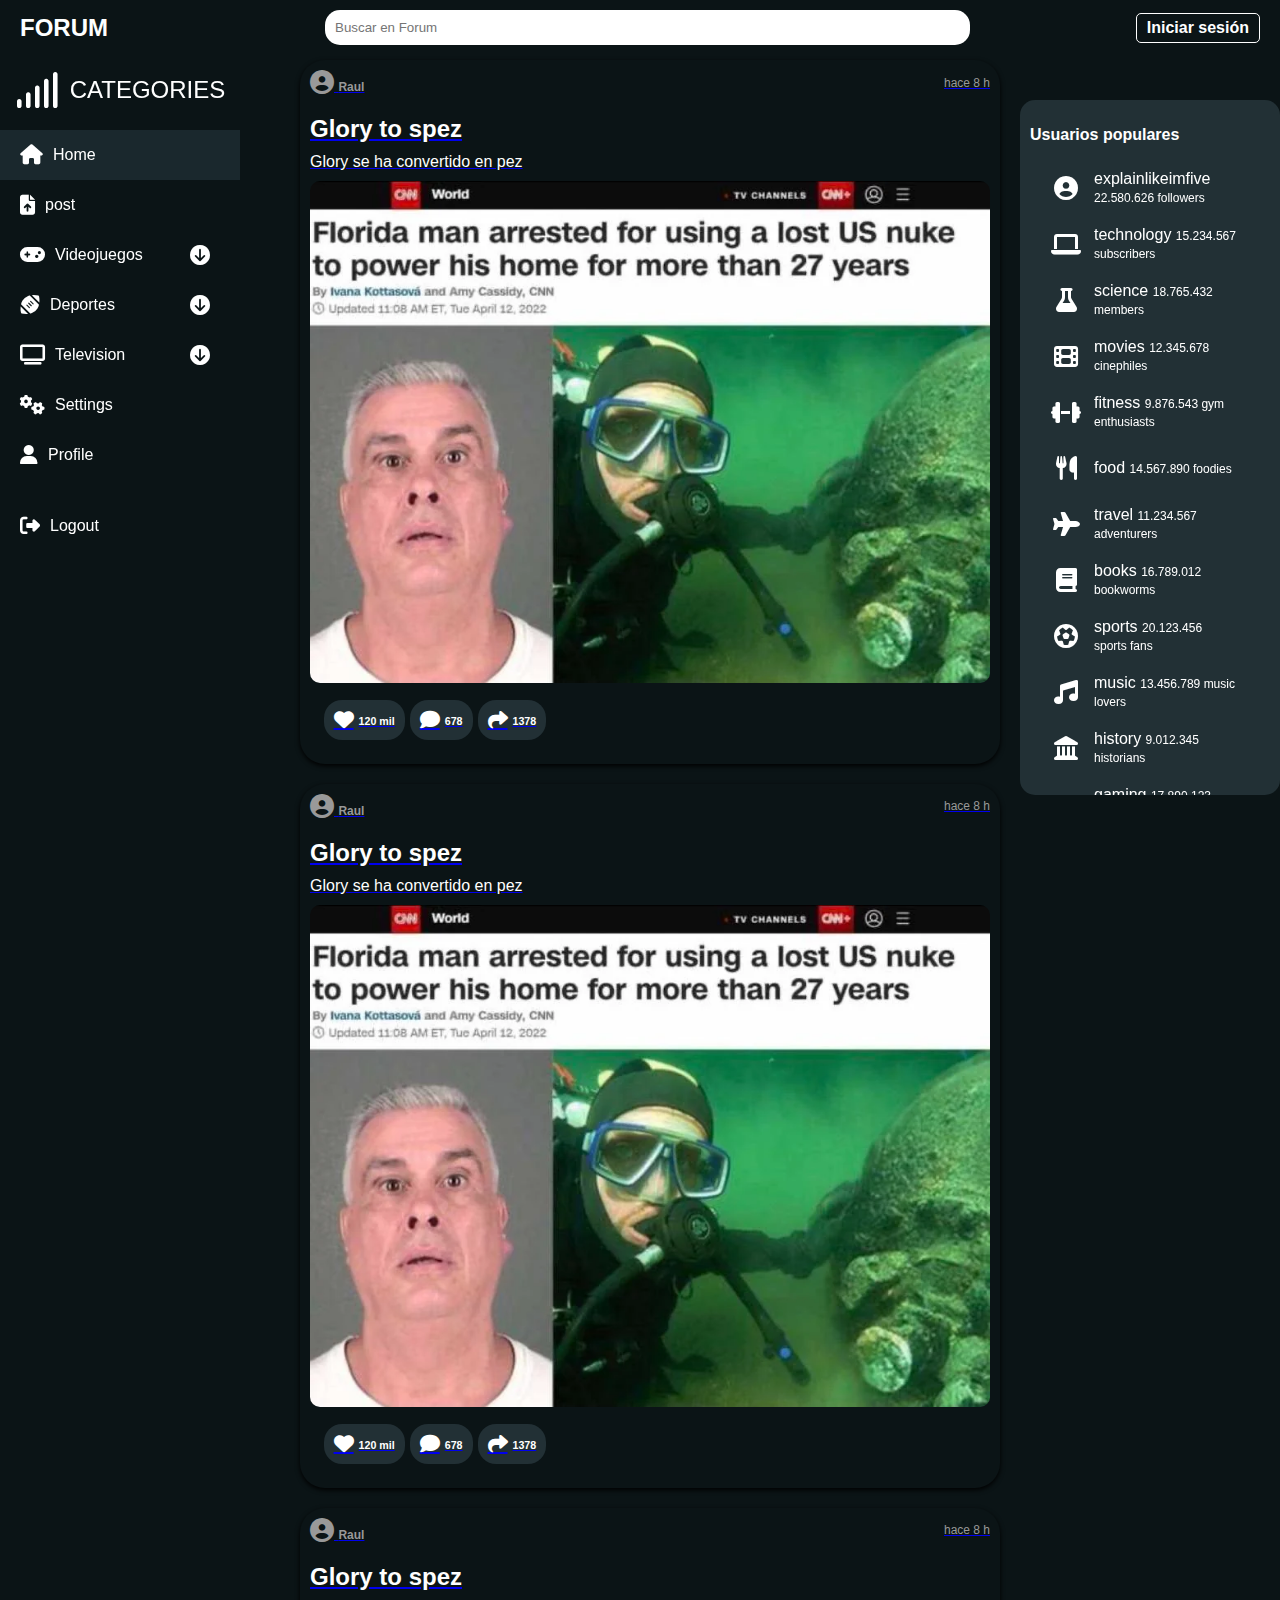
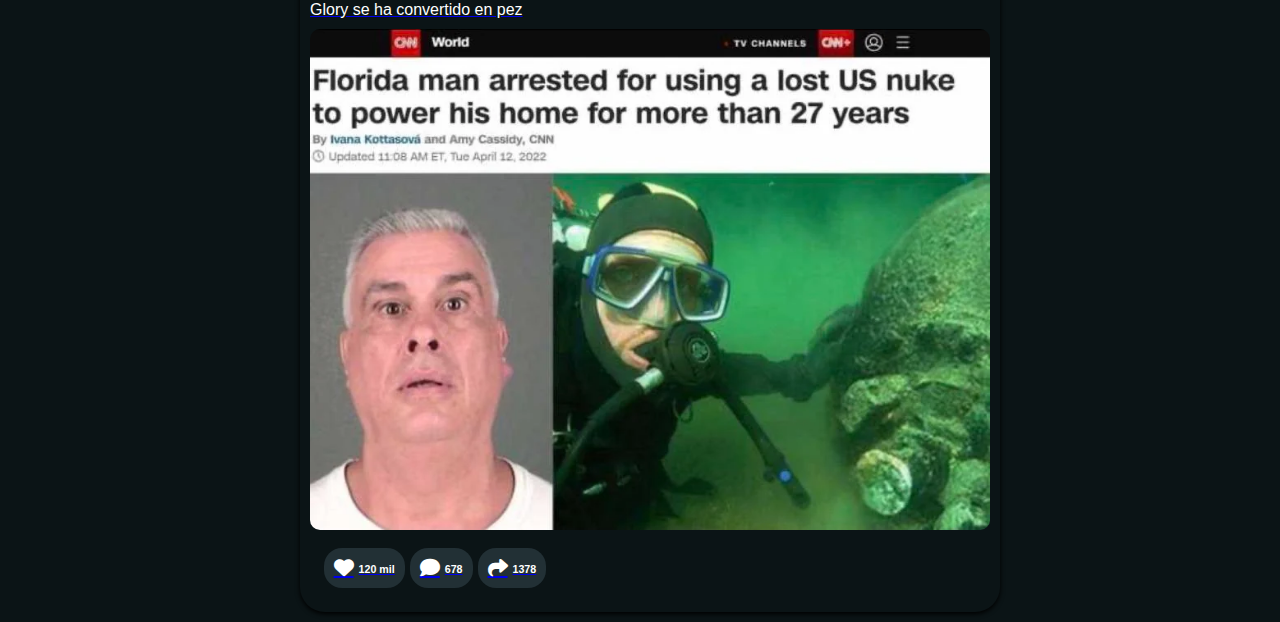
<file: View/VIEWS/index.html>
<!DOCTYPE html>
<html lang="en">

<head>
    <meta charset="UTF-8">
    <meta name="viewport" content="width=device-width, initial-scale=1.0">
    <title>Document</title>
    <link rel="stylesheet" href="https://cdnjs.cloudflare.com/ajax/libs/font-awesome/6.4.0/css/all.min.css"
        integrity="sha384-..." crossorigin="anonymous">

    <link rel="stylesheet" href="../CSS/index.css">
</head>

<body>

    <header class="header">
        <nav class="nav">
            <a href="index.html" class="logo" aria-label="Home">FORUM</a>
            <div class="search-bar">
                <form action="/search" method="GET">
                    <input type="text" placeholder="Buscar en Forum">
                </form>
            </div>
            <div class="actions">
                <a href="login.html" class="login">Iniciar sesión</a>
            </div>
        </nav>
    </header>

    <div class="container">

        <div class="dashboard-nav">
            <header>
                <a class="brand-logo">
                    <i class="fas fa-signal-perfect"></i>
                    <span>CATEGORIES</span>
                </a>
            </header>
            <nav class="dashboard-nav-list">
                <a href="index.html" class="dashboard-nav-item active">
                    <i class="fas fa-home"></i>
                    Home
                </a>
                <a href="post.html" class="dashboard-nav-item">
                    <i class="fas fa-file-upload"></i>
                    post
                </a>
                <div class='dashboard-nav-dropdown'>
                    <a href="#!" class="dashboard-nav-item dashboard-nav-dropdown-toggle"
                        onclick="toggleDropdown(this)">
                        <i class="fas fa-gamepad"></i>
                        Videojuegos
                        <i id="media-icon" class="fas fa-arrow-circle-down icon-right"></i> <!-- Icono "circle down" -->
                    </a>
                    <div class='dashboard-nav-dropdown-menu' style="display: none">
                        <a href="minecraft.html" class="dashboard-nav-item">Minecraft</a>
                        <a href="fallout.html" class="dashboard-nav-item">Fallout</a>
                        <a href="halo.html" class="dashboard-nav-item">Halo Infinite</a>
                        <a href="watchDogs.html" class="dashboard-nav-item">Watch Dogs: Legion</a>
                    </div>
                </div>
                <div class='dashboard-nav-dropdown'>
                    <a href="#!" class="dashboard-nav-item dashboard-nav-dropdown-toggle"
                        onclick="toggleDropdown(this)">
                        <i class="fas fa-football"></i>
                        Deportes
                        <i id="users-icon" class="fas fa-arrow-circle-down  icon-right"></i>
                        <!-- Icono "circle down" -->
                    </a>
                    <div class='dashboard-nav-dropdown-menu' style="display: none">
                        <a href="#" class="dashboard-nav-item">NFL</a>
                        <a href="#" class="dashboard-nav-item">NBA</a>
                        <a href="#" class="dashboard-nav-item">UFC</a>
                        <a href="#" class="dashboard-nav-item">La LIGA</a>
                        <a href="#" class="dashboard-nav-item">Atlanta Hawks</a>
                    </div>
                </div>
                <div class='dashboard-nav-dropdown'>
                    <a href="#!" class="dashboard-nav-item dashboard-nav-dropdown-toggle"
                        onclick="toggleDropdown(this)">
                        <i class="fas fa-television"></i>
                        Television
                        <i id="payments-icon" class="fas fa-arrow-circle-down icon-right"></i>
                        <!-- Icono "circle down" -->
                    </a>
                    <div class='dashboard-nav-dropdown-menu' style="display: none">
                        <a href="famosasRicas.html" class="dashboard-nav-item">Famosas ricas</a>
                        <a href="diasparacasarte.html" class="dashboard-nav-item">90 días para casarte</a>
                        <a href="mividaconkilos.html" class="dashboard-nav-item">Mi vida con 300 kilos</a>
                    </div>
                </div>
                <a href="settings.html" class="dashboard-nav-item">
                    <i class="fas fa-cogs"></i>
                    Settings
                </a>
                <a href="profile.html" class="dashboard-nav-item">
                    <i class="fas fa-user"></i>
                    Profile
                </a>
                <div class="nav-item-divider"></div>
                <a href="logout.html" class="dashboard-nav-item">
                    <i class="fas fa-sign-out-alt"></i>
                    Logout
                </a>
            </nav>
        </div>

        <div class="main-content">
            <a href="post.html">
                <div class="card">
                    <div class="cardHeader">
                        <div class="btnUser">
                            <i class="fas fa-user-circle" style="font-size: 24px;"></i>
                            <span class="username">Raul</span>
                        </div>
                        <span class="creationDate">hace 8 h</span>
                    </div>
                    <h2 class="text">Glory to spez</h2>
                    <div class="prompt">
                        <span class="text">Glory se ha convertido en pez</span>
                    </div>
                    <img src="../images/glory-to-spez-v0-i2zxix7ly7sb1.webp" class="postImage">
                    <div class="icons">
                        <button class="likeButton">
                            <i class="fas fa-heart icon"></i>
                            <b>
                                <span class="likeCount">120 mil</span>
                            </b>
                        </button>
                        <button class="commentButton">
                            <i class="fas fa-comment icon"></i>
                            <b>
                                <span class="likeCount">678</span>
                            </b>
                        </button>
                        <button class="commentButton">
                            <i class="fas fa-share icon"></i>
                            <b>
                                <span class="likeCount">1378</span>
                            </b>
                        </button>
                    </div>
            </a>
        </div>

        <div class="card">
            <a href="post.html">
            <div class="cardHeader">
                <div class="btnUser">
                    <i class="fas fa-user-circle" style="font-size: 24px;"></i>
                    <span class="username">Raul</span>
                </div>
                <span class="creationDate">hace 8 h</span>
            </div>
            <h2 class="text">Glory to spez</h2>
            <div class="prompt">
                <span class="text">Glory se ha convertido en pez</span>
            </div>
            <img src="../images/glory-to-spez-v0-i2zxix7ly7sb1.webp" class="postImage">
            <div class="icons">
                <button class="likeButton">
                    <i class="fas fa-heart icon"></i>
                    <b>
                        <span class="likeCount">120 mil</span>
                    </b>
                </button>
                <button class="commentButton">
                    <i class="fas fa-comment icon"></i>
                    <b>
                        <span class="likeCount">678</span>
                    </b>
                </button>
                <button class="commentButton">
                    <i class="fas fa-share icon"></i>
                    <b>
                        <span class="likeCount">1378</span>
                    </b>
                </button>
            </div>
            </a>
        </div>

        <div class="card">  
            <a href="post.html">
            <div class="cardHeader">
                <div class="btnUser">
                    <i class="fas fa-user-circle" style="font-size: 24px;"></i>
                    <span class="username">Raul</span>
                </div>
                <span class="creationDate">hace 8 h</span>
            </div>
            <h2 class="text">Glory to spez</h2>
            <div class="prompt">
                <span class="text">Glory se ha convertido en pez</span>
            </div>
            <img src="../images/glory-to-spez-v0-i2zxix7ly7sb1.webp" class="postImage">
            <div class="icons">
                <button class="likeButton">
                    <i class="fas fa-heart icon"></i>
                    <b>
                        <span class="likeCount">120 mil</span>
                    </b>
                </button>
                <button class="commentButton">
                    <i class="fas fa-comment icon"></i>
                    <b>
                        <span class="likeCount">678</span>
                    </b>
                </button>
                <button class="commentButton">
                    <i class="fas fa-share icon"></i>
                    <b>
                        <span class="likeCount">1378</span>
                    </b>
                </button>
            </div>
            </a>
        </div>

    </div>
    <div class="custom-div">
        <!-- Contenido del nuevo div -->
        <b>
            <p>Usuarios populares</p>
        </b>

        <div class="custom-scroll-container">

            <a href="/r/explainlikeimfive" class="custom-link">
                <div class="custom-link-content">
                    <div class="custom-icon">
                        <i class="fas fa-user-circle"></i>
                    </div>
                    <div class="custom-text">
                        <span class="custom-title">explainlikeimfive</span>
                        <span class="custom-subtitle">22.580.626 followers</span>
                    </div>
                </div>
                <div class="custom-icon-placeholder"></div>
            </a>

            <a href="/r/technology" class="custom-link">
                <div class="custom-link-content">
                    <div class="custom-icon">
                        <i class="fas fa-laptop"></i>
                    </div>
                    <div class="custom-text">
                        <span class="custom-title">technology</span>
                        <span class="custom-subtitle">15.234.567 subscribers</span>
                    </div>
                </div>
                <div class="custom-icon-placeholder"></div>
            </a>

            <a href="/r/science" class="custom-link">
                <div class="custom-link-content">
                    <div class="custom-icon">
                        <i class="fas fa-flask"></i>
                    </div>
                    <div class="custom-text">
                        <span class="custom-title">science</span>
                        <span class="custom-subtitle">18.765.432 members</span>
                    </div>
                </div>
                <div class="custom-icon-placeholder"></div>
            </a>

            <a href="/r/movies" class="custom-link">
                <div class="custom-link-content">
                    <div class="custom-icon">
                        <i class="fas fa-film"></i>
                    </div>
                    <div class="custom-text">
                        <span class="custom-title">movies</span>
                        <span class="custom-subtitle">12.345.678 cinephiles</span>
                    </div>
                </div>
                <div class="custom-icon-placeholder"></div>
            </a>

            <a href="/r/fitness" class="custom-link">
                <div class="custom-link-content">
                    <div class="custom-icon">
                        <i class="fas fa-dumbbell"></i>
                    </div>
                    <div class="custom-text">
                        <span class="custom-title">fitness</span>
                        <span class="custom-subtitle">9.876.543 gym enthusiasts</span>
                    </div>
                </div>
                <div class="custom-icon-placeholder"></div>
            </a>

            <a href="/r/food" class="custom-link">
                <div class="custom-link-content">
                    <div class="custom-icon">
                        <i class="fas fa-utensils"></i>
                    </div>
                    <div class="custom-text">
                        <span class="custom-title">food</span>
                        <span class="custom-subtitle">14.567.890 foodies</span>
                    </div>
                </div>
                <div class="custom-icon-placeholder"></div>
            </a>

            <a href="/r/travel" class="custom-link">
                <div class="custom-link-content">
                    <div class="custom-icon">
                        <i class="fas fa-plane"></i>
                    </div>
                    <div class="custom-text">
                        <span class="custom-title">travel</span>
                        <span class="custom-subtitle">11.234.567 adventurers</span>
                    </div>
                </div>
                <div class="custom-icon-placeholder"></div>
            </a>

            <a href="/r/books" class="custom-link">
                <div class="custom-link-content">
                    <div class="custom-icon">
                        <i class="fas fa-book"></i>
                    </div>
                    <div class="custom-text">
                        <span class="custom-title">books</span>
                        <span class="custom-subtitle">16.789.012 bookworms</span>
                    </div>
                </div>
                <div class="custom-icon-placeholder"></div>
            </a>

            <a href="/r/sports" class="custom-link">
                <div class="custom-link-content">
                    <div class="custom-icon">
                        <i class="fas fa-futbol"></i>
                    </div>
                    <div class="custom-text">
                        <span class="custom-title">sports</span>
                        <span class="custom-subtitle">20.123.456 sports fans</span>
                    </div>
                </div>
                <div class="custom-icon-placeholder"></div>
            </a>

            <a href="/r/music" class="custom-link">
                <div class="custom-link-content">
                    <div class="custom-icon">
                        <i class="fas fa-music"></i>
                    </div>
                    <div class="custom-text">
                        <span class="custom-title">music</span>
                        <span class="custom-subtitle">13.456.789 music lovers</span>
                    </div>
                </div>
                <div class="custom-icon-placeholder"></div>
            </a>

            <a href="/r/history" class="custom-link">
                <div class="custom-link-content">
                    <div class="custom-icon">
                        <i class="fas fa-landmark"></i>
                    </div>
                    <div class="custom-text">
                        <span class="custom-title">history</span>
                        <span class="custom-subtitle">9.012.345 historians</span>
                    </div>
                </div>
                <div class="custom-icon-placeholder"></div>
            </a>

            <a href="/r/gaming" class="custom-link">
                <div class="custom-link-content">
                    <div class="custom-icon">
                        <i class="fas fa-gamepad"></i>
                    </div>
                    <div class="custom-text">
                        <span class="custom-title">gaming</span>
                        <span class="custom-subtitle">17.890.123 gamers</span>
                    </div>
                </div>
                <div class="custom-icon-placeholder"></div>
            </a>

            <a href="/r/fashion" class="custom-link">
                <div class="custom-link-content">
                    <div class="custom-icon">
                        <i class="fas fa-tshirt"></i>
                    </div>
                    <div class="custom-text">
                        <span class="custom-title">fashion</span>
                        <span class="custom-subtitle">10.234.567 fashionistas</span>
                    </div>
                </div>
                <div class="custom-icon-placeholder"></div>
            </a>

            <a href="/r/cars" class="custom-link">
                <div class="custom-link-content">
                    <div class="custom-icon">
                        <i class="fas fa-car"></i>
                    </div>
                    <div class="custom-text">
                        <span class="custom-title">cars</span>
                        <span class="custom-subtitle">8.765.432 car enthusiasts</span>
                    </div>
                </div>
                <div class="custom-icon-placeholder"></div>
            </a>
        </div>
    </div>
    </div>

    <script>
        function toggleDropdown(link) {
            var dropdownMenu = link.nextElementSibling;
            var icon = link.querySelector('i[id^="media-icon"],i[id^="users-icon"],i[id^="payments-icon"]'); // Busca el icono dentro del enlace

            if (dropdownMenu.style.display === 'block') {
                dropdownMenu.style.display = 'none';
                icon.classList.remove('fa-arrow-circle-up'); // Quita la clase "fa-arrow-circle-up"
                icon.classList.add('fa-arrow-circle-down'); // Agrega la clase "fa-arrow-circle-down"
            } else {
                dropdownMenu.style.display = 'block';
                icon.classList.remove('fa-arrow-circle-down'); // Quita la clase "fa-arrow-circle-down"
                icon.classList.add('fa-arrow-circle-up'); // Agrega la clase "fa-arrow-circle-up"
            }
        }
    </script>

</body>

</html>
</file>
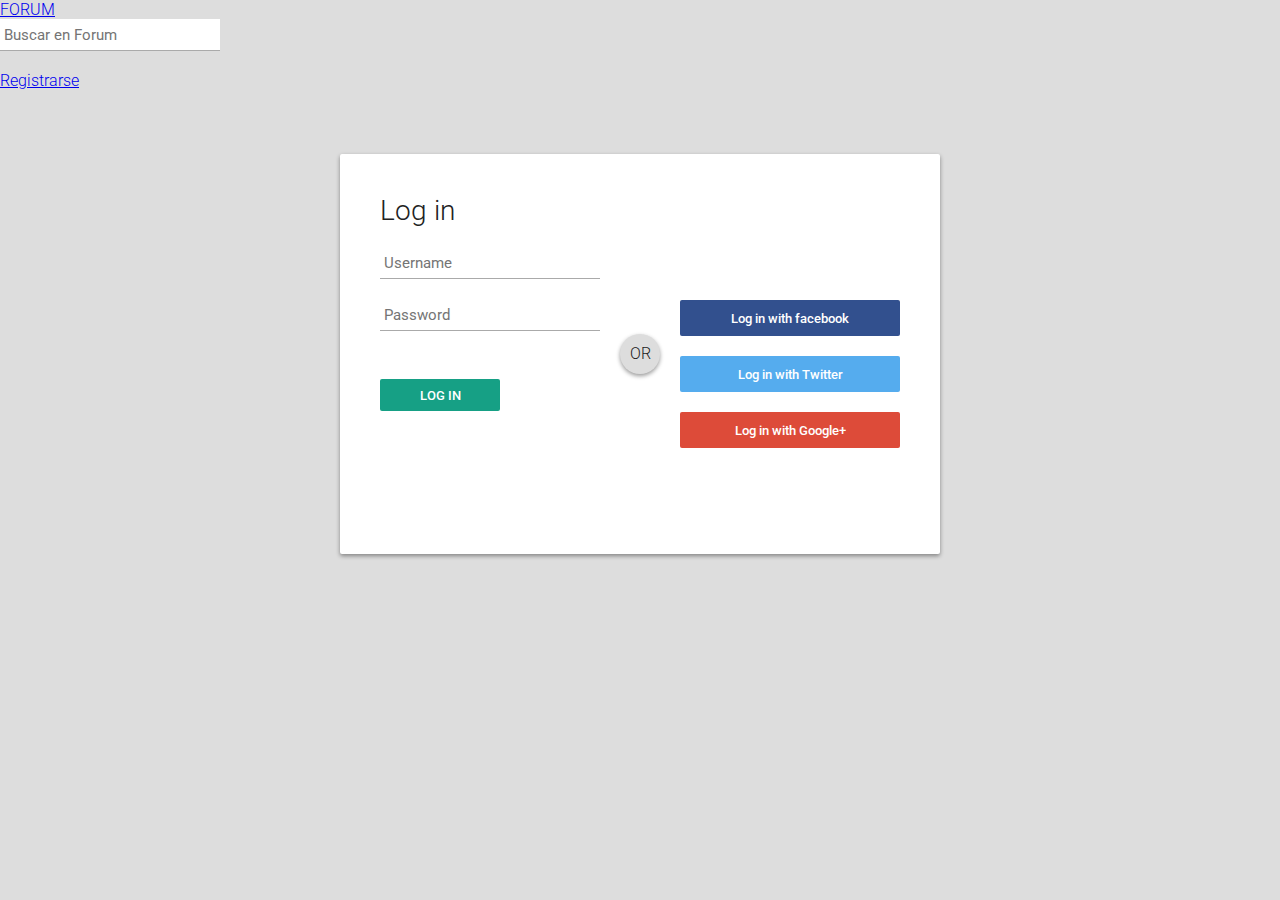
<file: View/VIEWS/login.html>
<!DOCTYPE html>
<html lang="en">

<head>
    <meta charset="UTF-8">
    <meta name="viewport" content="width=device-width, initial-scale=1.0">
    <title>Teleforum</title>
    <link rel="stylesheet" href="../CSS/login.css">
</head>

<body>

    <header class="header">
        <nav class="nav">
            <a href="/" class="logo" aria-label="Home">FORUM</a>
            <div class="search-bar">
                <form action="/search" method="GET">
                    <input type="text" placeholder="Buscar en Forum">
                </form>
            </div>
            <div class="actions">
                <a href="./register.html" class="login">Registrarse</a>
            </div>
        </nav>
    </header>

    <div id="login-box">
        <div class="left">
            <h1>Log in</h1>
            <input type="text" name="username" placeholder="Username" />
            <input type="password" name="password" placeholder="Password" />
            <input type="submit" name="signup_submit" value="Log in" />
        </div>
        <div class="right">
            <span class="loginwith">Log in with<br />social network</span>
            <button class="social-signin facebook">Log in with facebook</button>
            <button class="social-signin twitter">Log in with Twitter</button>
            <button class="social-signin google">Log in with Google+</button>
        </div>
        <div class="or">OR</div>
    </div>
</body>

</html>
</file>
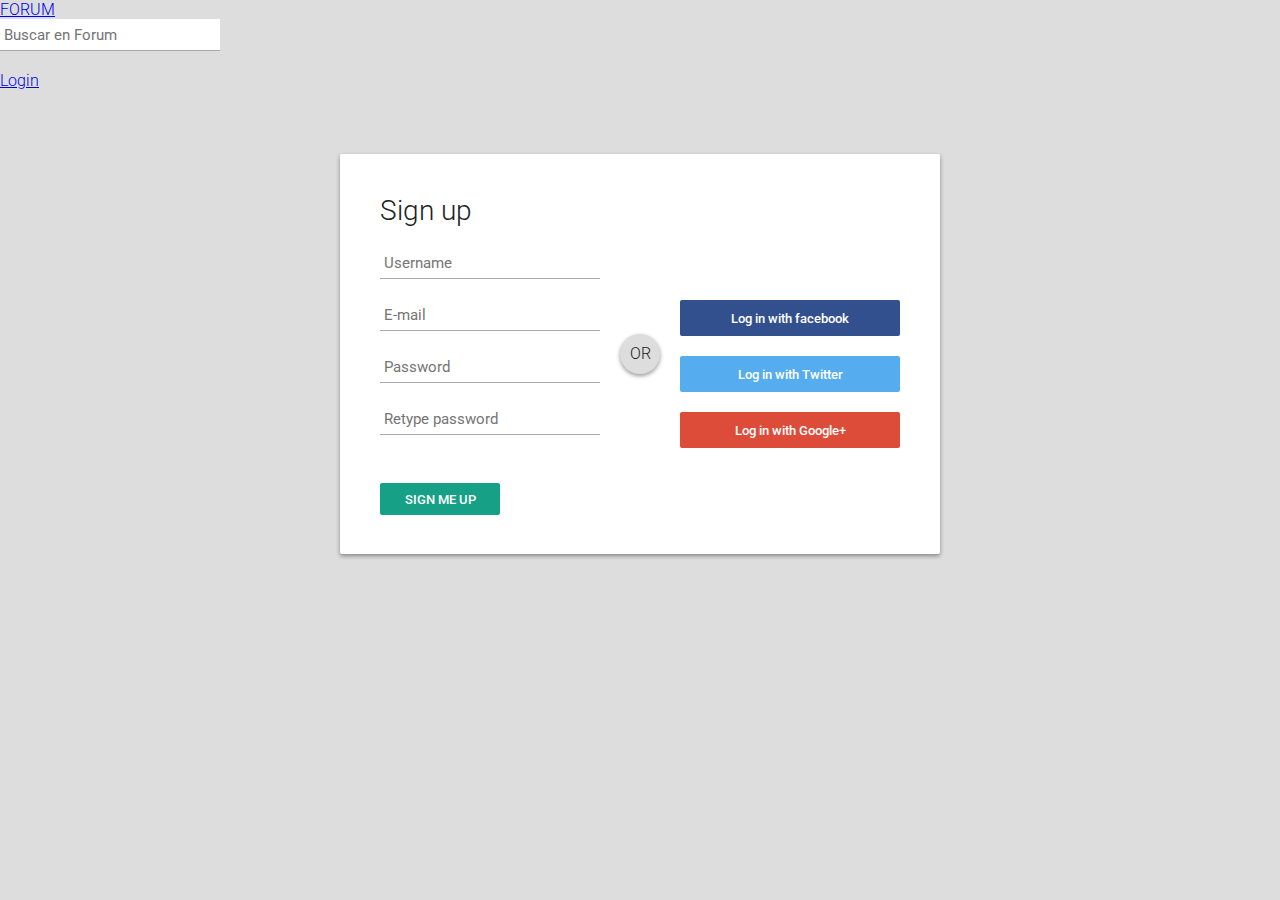
<file: View/VIEWS/register.html>
<!DOCTYPE html>
<html lang="en">

<head>
  <meta charset="UTF-8">
  <meta name="viewport" content="width=device-width, initial-scale=1.0">
  <title>Teleforum</title>
  <link rel="stylesheet" href="../CSS/register.css">
</head>

<body>

  <header class="header">
    <nav class="nav">
      <a href="/" class="logo" aria-label="Home">FORUM</a>
      <div class="search-bar">
        <form action="/search" method="GET">
          <input type="text" placeholder="Buscar en Forum">
        </form>
      </div>
      <div class="actions">
        <a href="./login.html" class="login">Login</a>
      </div>
    </nav>
  </header>

  <div id="login-box">
    <div class="left">
      <h1>Sign up</h1>
      <input type="text" name="username" placeholder="Username" />
      <input type="text" name="email" placeholder="E-mail" />
      <input type="password" name="password" placeholder="Password" />
      <input type="password" name="password2" placeholder="Retype password" />
      <input type="submit" name="signup_submit" value="Sign me up" />
    </div>
    <div class="right">
      <span class="loginwith">Sign in with<br />social network</span>
      <button class="social-signin facebook">Log in with facebook</button>
      <button class="social-signin twitter">Log in with Twitter</button>
      <button class="social-signin google">Log in with Google+</button>
    </div>
    <div class="or">OR</div>
  </div>
</body>

</html>
</file>
<file: View/CSS/index.css>
/* Estilos globales */
body {
    font-family: Arial, sans-serif;
    margin: 0;
    padding: 0;
    background-color: #0B1416;
}


/*cabecera*/

.header {
    color: #FFF;
    padding: 10px 0;
    position: fixed;
    top: 0;
    left: 0;
    right: 0;
    z-index: 100;
    background-color: #0B1416;

}

.nav {
    display: flex;
    justify-content: space-between;
    align-items: center;
    max-width: 1650px;
    margin: 0 auto;
    padding: 0 20px;
}

.menu-button {
    background: none;
    border: none;
    font-size: 20px;
    cursor: pointer;
    padding: 0;
    color: #FFF;
}

.logo {
    text-decoration: none;
    color: #FFF;
    font-size: 24px;
    font-weight: bold;
    margin-right: auto;
    width: 25%;
}

.search-bar {
    flex-grow: 1;
    display: flex;
    justify-content: center;
    width: 50%;
    margin-left: -5px;
}

.search-bar form {
    width: 100%;
}

.search-bar input[type="text"] {
    width: 100%;
    padding: 10px;
    border: none;
    border-radius: 15px;
}

.actions {
    display: flex;
    gap: 10px;
    justify-content: flex-end;
    width: 25%;
}

.login {
    text-decoration: none;
    color: #FFF;
    font-weight: bold;
    padding: 5px 10px;
    border: 1px solid #FFF;
    border-radius: 5px;
}

.login:hover {
    background-color: #FFF;
    color: #0B1416;
}





/*contenido*/

.container {
    display: flex;
    display: flex;
    flex-direction: row;
    flex-wrap: wrap;
    justify-content: space-between;
    /* Alinea las tarjetas y el div a la izquierda y derecha */
    max-width: 1416px;
    /* Ancho máximo del contenedor principal */
    margin: 0 auto;
    margin-top: 50px;
    /* Centra el contenedor en la página */
}

/* Estilos de la barra lateral */
.dashboard-nav {
    color: #000000;
    width: 240px;
    height: 100vh;
    position: fixed;
    overflow-y: auto;
}

.dashboard-nav header {
    display: flex;
    justify-content: center;
    align-items: center;
    height: 80px;
}

.dashboard-nav header .menu-toggle {
    margin-right: auto;
    padding: 10px;
    color: #fff;
    font-size: 24px;
    cursor: pointer;
}

.dashboard-nav header .menu-toggle:hover {
    background-color: #0B1416;
}

.brand-logo {
    display: flex;
    align-items: center;
    padding: 10px;
    font-size: 24px;
    text-decoration: none;
    color: #fff;
}

.brand-logo i {
    font-size: 36px;
    margin-right: 10px;
}

.dashboard-nav-list {
    padding: 0;
    list-style: none;
}

.dashboard-nav-item {
    display: flex;
    align-items: center;
    padding: 15px 20px;
    color: #fff;
    text-decoration: none;
    transition: background-color 0.3s;
}

.dashboard-nav-item i {
    margin-right: 10px;
    font-size: 20px;
}

.dashboard-nav-item .icon-right {
    margin-left: auto;
}

.dashboard-nav-item:hover {
    background-color: #3b3939;
}

.active {
    background-color: #1A282D;
}

.nav-item-divider {
    height: 1px;
    background-color: #0B1416;
    margin: 10px 0;
}

/*cards*/

.main-content {
    display: flex;
    flex-direction: column;
    flex-basis: calc(100% - 280px);
    justify-content: flex-end;
}

.card {
    padding: 1%;
    width: auto;
    margin: 10px auto;
    box-shadow: 0px 2px 5px rgba(0, 0, 0, 1);
    border-radius: 25px;
    flex-basis: calc(100% - 10px);
    margin-left: 300px;
    max-width: 800px;
}

.card:hover {
    background-color: #1c2729;
}

.cardHeader {
    display: flex;
    flex-direction: row;
    align-items: center;
    margin-bottom: 10px;
    color: #999;
}

.btnUser {
    flex-direction: row;
    align-items: center;
}

.avatar {
    width: 50px;
    height: 50px;
    border-radius: 25px;
    margin-right: 10px;
}

.username {
    font-weight: bold;
    font-size: 12px;
}

.text {
    color: white;
    margin-bottom: 10px;
}

.prompt {
    flex-direction: row;
}

.postImage {
    width: 100%;
    border-radius: 10px;
    margin-top: 10px;
}

.textPost {
    color: #000;
    font-style: italic;
    font-weight: bold;
}

.icons {
    padding: 2%;
    display: flex;
    flex-direction: row;
}

.icon:hover {
    font-size: 20px;
    color: red;
    transform: translate(0px, 0px);
}

.icon {
    color: #ffffff;
    font-size: 20px;
}

.likeButton,
.commentButton {
    padding: 10px;
    display: flex;
    border-radius: 18px;
    flex-direction: row;
    align-items: center;
    border: none;
    background-color: #223035;
}

.commentButton {
    margin-left: 5px;
}

.likeCount,
.commentCount {
    margin-left: 5px;
    color: white;
    font-size: 0.8em;
}

.creationDate {
    margin-left: auto;
    color: #999;
    font-size: 12px;
}

/*barra lateral derecha*/

.custom-div {
    background-color: #223035;
    padding: 10px;
    border-radius: 15px;
    color: white;
    width: 240px;
    position: sticky;
    top: 100px;
    max-height: 75vh;
    overflow-y: hidden;
    /* Agrega desplazamiento vertical cuando sea necesario */
}

.custom-scroll-container {
    /* Estilos para el contenedor de desplazamiento */
    max-height: 100%;
    /* Toma la altura máxima de su contenedor padre */
    overflow-y: auto;
    /* Agrega desplazamiento vertical cuando sea necesario */
}

.custom-scroll-container::-webkit-scrollbar {
    width: 0;
    /* Oculta la barra de desplazamiento de WebKit (Chrome, Safari, etc.) */
}

/* Estilos para el enlace personalizado */
.custom-link {
    display: flex;
    justify-content: space-between;
    align-items: center;
    padding: 0.5rem 1rem;
    color: var(--text-secondary);
    text-decoration: none;
    transition: color 0.3s, background-color 0.3s, text-decoration 0.3s;
}

.custom-link:hover {
    color: var(--text-secondary-hover);
    background-color: var(--neutral-background-hover);
    text-decoration: none;
}

.custom-link:active {
    background-color: var(--interactive-pressed);
}

/* Estilos para el contenido del enlace */
.custom-link-content {
    display: flex;
    align-items: center;
    gap: 0.5rem;
}

/* Estilos para el icono personalizado */
.custom-icon {
    width: 2.5rem;
    height: 2.5rem;
    display: flex;
    align-items: center;
    justify-content: center;
    font-size: 24px;
}

/* Estilos para el texto personalizado */
.custom-text {
    flex: 1;
}

.custom-title {
    font-size: 1rem;
    color: var(--neutral-content);
    white-space: nowrap;
    overflow: hidden;
    text-overflow: ellipsis;
}

.custom-subtitle {
    font-size: 0.75rem;
    color: var(--text-secondary-weak);
}

/* Estilos para el marcador de posición del icono */
.custom-icon-placeholder {
    width: 1.25rem;
    height: 1.25rem;
}
</file>
<file: View/CSS/login.css>
@import url(https://fonts.googleapis.com/css?family=Roboto:400,300,500);
*:focus {
  outline: none;
}

body {
  margin: 0;
  padding: 0;
  background: #DDD;
  font-size: 16px;
  color: #222;
  font-family: 'Roboto', sans-serif;
  font-weight: 300;
}

#login-box {
  position: relative;
  margin: 5% auto;
  width: 600px;
  height: 400px;
  background: #FFF;
  border-radius: 2px;
  box-shadow: 0 2px 4px rgba(0, 0, 0, 0.4);
}

.left {
  position: absolute;
  top: 0;
  left: 0;
  box-sizing: border-box;
  padding: 40px;
  width: 300px;
  height: 400px;
}

h1 {
  margin: 0 0 20px 0;
  font-weight: 300;
  font-size: 28px;
}

input[type="text"],
input[type="password"] {
  display: block;
  box-sizing: border-box;
  margin-bottom: 20px;
  padding: 4px;
  width: 220px;
  height: 32px;
  border: none;
  border-bottom: 1px solid #AAA;
  font-family: 'Roboto', sans-serif;
  font-weight: 400;
  font-size: 15px;
  transition: 0.2s ease;
}

input[type="text"]:focus,
input[type="password"]:focus {
  border-bottom: 2px solid #16a085;
  color: #16a085;
  transition: 0.2s ease;
}

input[type="submit"] {
  margin-top: 28px;
  width: 120px;
  height: 32px;
  background: #16a085;
  border: none;
  border-radius: 2px;
  color: #FFF;
  font-family: 'Roboto', sans-serif;
  font-weight: 500;
  text-transform: uppercase;
  transition: 0.1s ease;
  cursor: pointer;
}

input[type="submit"]:hover,
input[type="submit"]:focus {
  opacity: 0.8;
  box-shadow: 0 2px 4px rgba(0, 0, 0, 0.4);
  transition: 0.1s ease;
}

input[type="submit"]:active {
  opacity: 1;
  box-shadow: 0 1px 2px rgba(0, 0, 0, 0.4);
  transition: 0.1s ease;
}

.or {
  position: absolute;
  top: 180px;
  left: 280px;
  width: 40px;
  height: 40px;
  background: #DDD;
  border-radius: 50%;
  box-shadow: 0 2px 4px rgba(0, 0, 0, 0.4);
  line-height: 40px;
  text-align: center;
}

.right {
  position: absolute;
  top: 0;
  right: 0;
  box-sizing: border-box;
  padding: 40px;
  width: 300px;
  height: 400px;
  background: url('https://goo.gl/YbktSj');
  background-size: cover;
  background-position: center;
  border-radius: 0 2px 2px 0;
}

.right .loginwith {
  display: block;
  margin-bottom: 40px;
  font-size: 28px;
  color: #FFF;
  text-align: center;
}

button.social-signin {
  margin-bottom: 20px;
  width: 220px;
  height: 36px;
  border: none;
  border-radius: 2px;
  color: #FFF;
  font-family: 'Roboto', sans-serif;
  font-weight: 500;
  transition: 0.2s ease;
  cursor: pointer;
}

button.social-signin:hover,
button.social-signin:focus {
  box-shadow: 0 2px 4px rgba(0, 0, 0, 0.4);
  transition: 0.2s ease;
}

button.social-signin:active {
  box-shadow: 0 1px 2px rgba(0, 0, 0, 0.4);
  transition: 0.2s ease;
}

button.social-signin.facebook {
  background: #32508E;
}

button.social-signin.twitter {
  background: #55ACEE;
}

button.social-signin.google {
  background: #DD4B39;
}
</file>
<file: View/CSS/register.css>
@import url(https://fonts.googleapis.com/css?family=Roboto:400,300,500);
*:focus {
  outline: none;
}

body {
  margin: 0;
  padding: 0;
  background: #DDD;
  font-size: 16px;
  color: #222;
  font-family: 'Roboto', sans-serif;
  font-weight: 300;
}

#login-box {
  position: relative;
  margin: 5% auto;
  width: 600px;
  height: 400px;
  background: #FFF;
  border-radius: 2px;
  box-shadow: 0 2px 4px rgba(0, 0, 0, 0.4);
}

.left {
  position: absolute;
  top: 0;
  left: 0;
  box-sizing: border-box;
  padding: 40px;
  width: 300px;
  height: 400px;
}

h1 {
  margin: 0 0 20px 0;
  font-weight: 300;
  font-size: 28px;
}

input[type="text"],
input[type="password"] {
  display: block;
  box-sizing: border-box;
  margin-bottom: 20px;
  padding: 4px;
  width: 220px;
  height: 32px;
  border: none;
  border-bottom: 1px solid #AAA;
  font-family: 'Roboto', sans-serif;
  font-weight: 400;
  font-size: 15px;
  transition: 0.2s ease;
}

input[type="text"]:focus,
input[type="password"]:focus {
  border-bottom: 2px solid #16a085;
  color: #16a085;
  transition: 0.2s ease;
}

input[type="submit"] {
  margin-top: 28px;
  width: 120px;
  height: 32px;
  background: #16a085;
  border: none;
  border-radius: 2px;
  color: #FFF;
  font-family: 'Roboto', sans-serif;
  font-weight: 500;
  text-transform: uppercase;
  transition: 0.1s ease;
  cursor: pointer;
}

input[type="submit"]:hover,
input[type="submit"]:focus {
  opacity: 0.8;
  box-shadow: 0 2px 4px rgba(0, 0, 0, 0.4);
  transition: 0.1s ease;
}

input[type="submit"]:active {
  opacity: 1;
  box-shadow: 0 1px 2px rgba(0, 0, 0, 0.4);
  transition: 0.1s ease;
}

.or {
  position: absolute;
  top: 180px;
  left: 280px;
  width: 40px;
  height: 40px;
  background: #DDD;
  border-radius: 50%;
  box-shadow: 0 2px 4px rgba(0, 0, 0, 0.4);
  line-height: 40px;
  text-align: center;
}

.right {
  position: absolute;
  top: 0;
  right: 0;
  box-sizing: border-box;
  padding: 40px;
  width: 300px;
  height: 400px;
  background: url('https://goo.gl/YbktSj');
  background-size: cover;
  background-position: center;
  border-radius: 0 2px 2px 0;
}

.right .loginwith {
  display: block;
  margin-bottom: 40px;
  font-size: 28px;
  color: #FFF;
  text-align: center;
}

button.social-signin {
  margin-bottom: 20px;
  width: 220px;
  height: 36px;
  border: none;
  border-radius: 2px;
  color: #FFF;
  font-family: 'Roboto', sans-serif;
  font-weight: 500;
  transition: 0.2s ease;
  cursor: pointer;
}

button.social-signin:hover,
button.social-signin:focus {
  box-shadow: 0 2px 4px rgba(0, 0, 0, 0.4);
  transition: 0.2s ease;
}

button.social-signin:active {
  box-shadow: 0 1px 2px rgba(0, 0, 0, 0.4);
  transition: 0.2s ease;
}

button.social-signin.facebook {
  background: #32508E;
}

button.social-signin.twitter {
  background: #55ACEE;
}

button.social-signin.google {
  background: #DD4B39;
}
</file>
